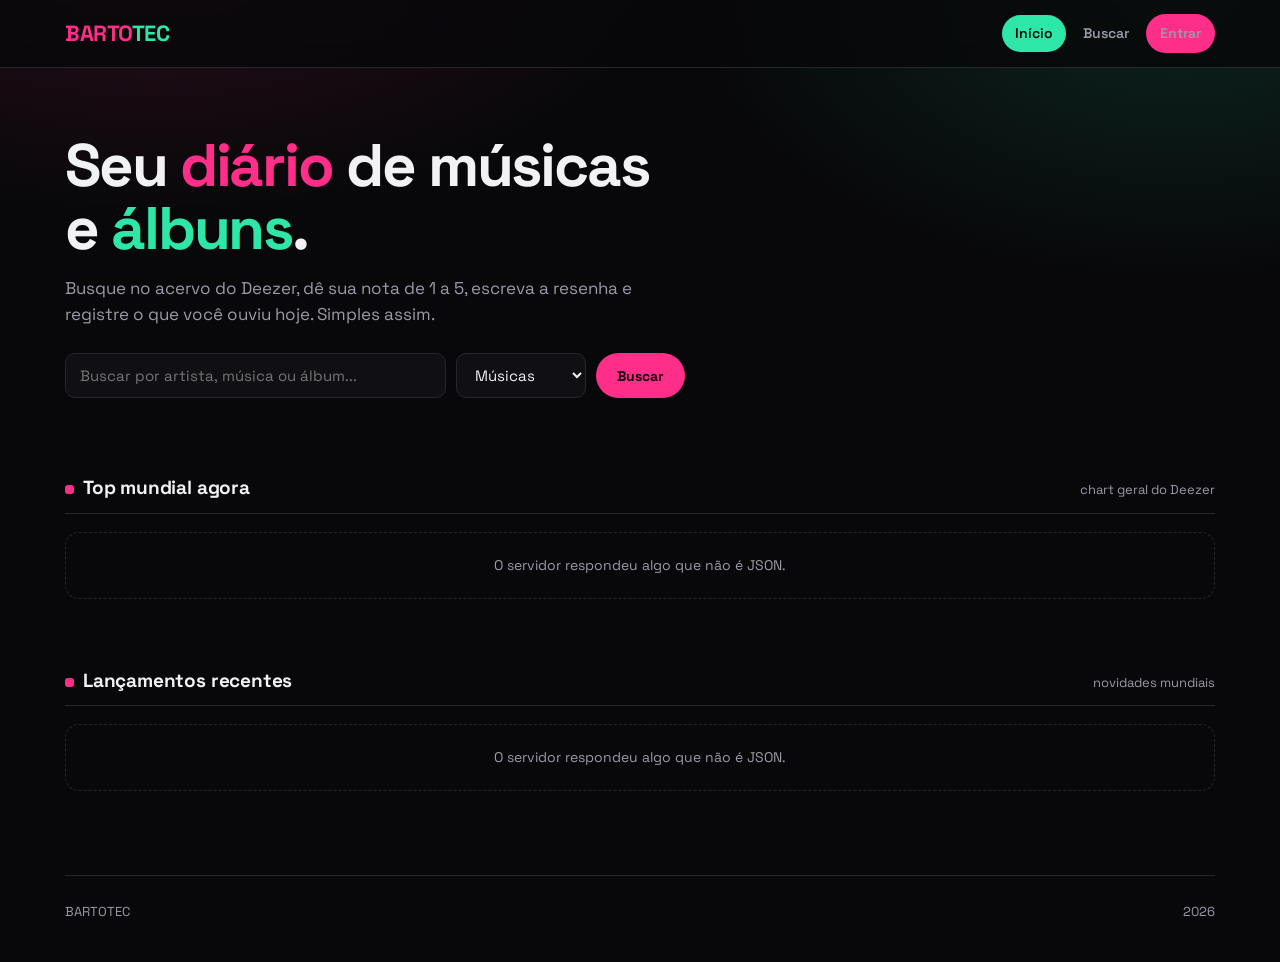
<file: index.html>
<!doctype html>
<html lang="pt-BR">
  <head>
    <meta charset="utf-8" />
    <meta name="viewport" content="width=device-width, initial-scale=1" />
    <title>BARTOTEC — Seu diário musical</title>
    <meta name="description" content="Avalie músicas e álbuns, monte seu diário de escutas e sua lista de quero ouvir. Top mundial e lançamentos direto do Deezer." />
    <link rel="preconnect" href="https://fonts.googleapis.com" />
    <link rel="preconnect" href="https://fonts.gstatic.com" crossorigin />
    <link href="https://fonts.googleapis.com/css2?family=Space+Grotesk:wght@400;600;700&display=swap" rel="stylesheet" />
    <link rel="stylesheet" href="css/style.css?v=8" />
  </head>
  <body>
    <header id="topo"></header>

    <main>
      <section class="container hero">
        <h1>Seu <em>diário</em> de músicas e <b>álbuns</b>.</h1>
        <p>
          Busque no acervo do Deezer, dê sua nota de 1 a 5, escreva a resenha e registre o que
          você ouviu hoje. Simples assim.
        </p>
        <form class="busca" id="form-busca" style="max-width: 620px">
          <input id="campo-busca" type="search" placeholder="Buscar por artista, música ou álbum..." />
          <select id="tipo-busca">
            <option value="track">Músicas</option>
            <option value="album">Álbuns</option>
            <option value="artist">Artistas</option>
          </select>
          <button class="btn btn-rosa" type="submit">Buscar</button>
        </form>
      </section>

      <section class="container secao">
        <div class="secao-topo">
          <h2>Top mundial agora</h2>
          <span class="info">chart geral do Deezer</span>
        </div>
        <div class="grade" id="grade-top"><p class="carregando">Carregando o top mundial...</p></div>
      </section>

      <section class="container secao">
        <div class="secao-topo">
          <h2>Lançamentos recentes</h2>
          <span class="info">novidades mundiais</span>
        </div>
        <div class="grade" id="grade-recentes"><p class="carregando">Carregando lançamentos...</p></div>
      </section>
    </main>

    <footer id="rodape"></footer>

    <script src="js/api.js?v=8"></script>
    <script src="js/comum.js?v=8"></script>
    <script src="js/inicio.js?v=8"></script>
  </body>
</html>
</file>
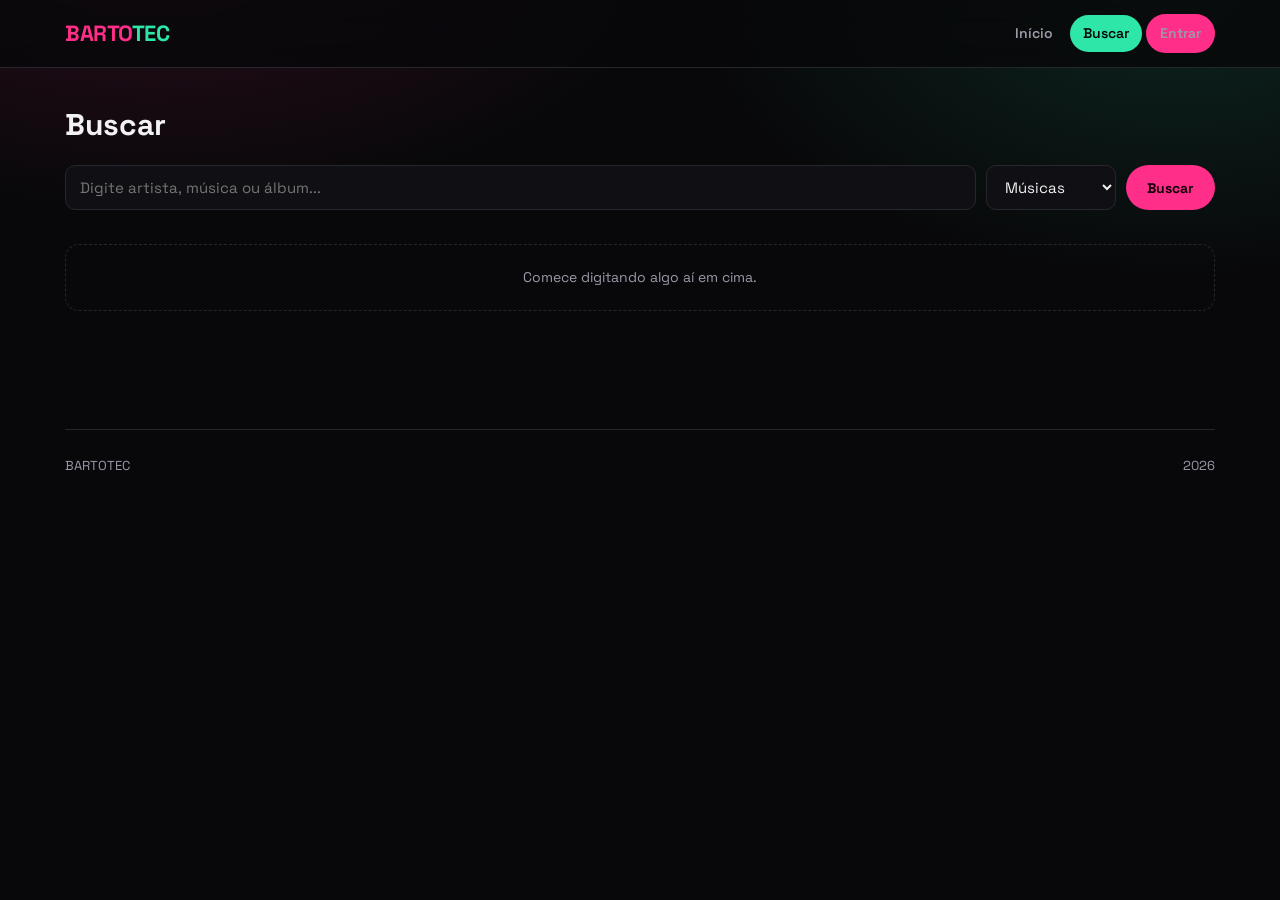
<file: buscar.html>
<!doctype html>
<html lang="pt-BR">
  <head>
    <meta charset="utf-8" />
    <meta name="viewport" content="width=device-width, initial-scale=1" />
    <title>Buscar músicas e álbuns — BARTOTEC</title>
    <meta name="description" content="Busque músicas, álbuns e artistas no acervo do Deezer e avalie no BARTOTEC." />
    <link href="https://fonts.googleapis.com/css2?family=Space+Grotesk:wght@400;600;700&display=swap" rel="stylesheet" />
    <link rel="stylesheet" href="css/style.css?v=8" />
  </head>
  <body>
    <header id="topo"></header>

    <main class="container secao">
      <h1 style="font-size: 30px; margin-bottom: 18px">Buscar</h1>
      <form class="busca" id="form-busca">
        <input id="campo-busca" type="search" placeholder="Digite artista, música ou álbum..." />
        <select id="tipo-busca">
          <option value="track">Músicas</option>
          <option value="album">Álbuns</option>
          <option value="artist">Artistas</option>
        </select>
        <button class="btn btn-rosa" type="submit">Buscar</button>
      </form>

      <div class="secao">
        <div class="grade" id="resultados"></div>
      </div>
    </main>

    <footer id="rodape"></footer>

    <script src="js/api.js?v=8"></script>
    <script src="js/comum.js?v=8"></script>
    <script src="js/buscar.js?v=8"></script>
  </body>
</html>
</file>
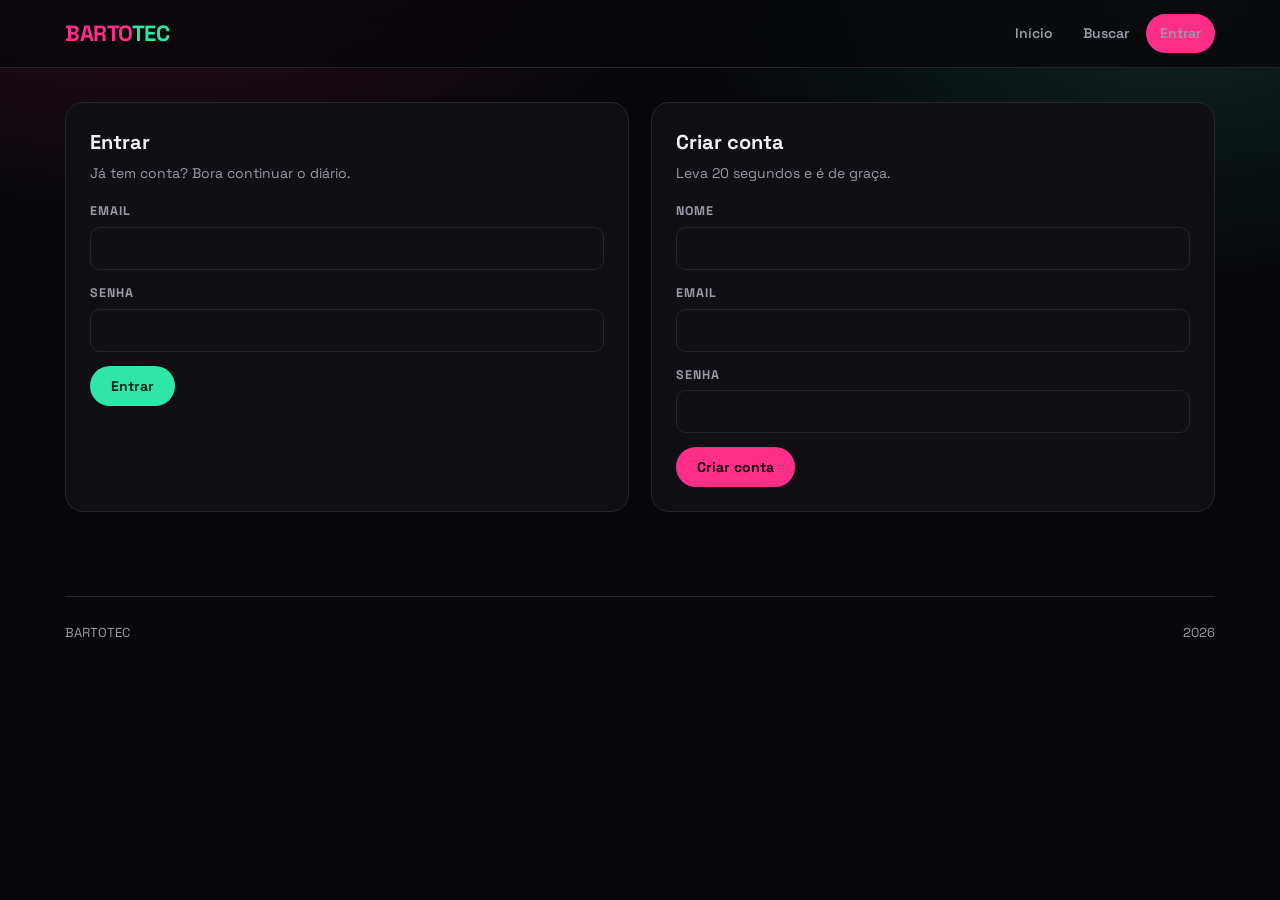
<file: entrar.html>
<!doctype html>
<html lang="pt-BR">
  <head>
    <meta charset="utf-8" />
    <meta name="viewport" content="width=device-width, initial-scale=1" />
    <title>Entrar ou criar conta — BARTOTEC</title>
    <meta name="description" content="Acesse sua conta BARTOTEC para avaliar músicas, manter seu diário de escutas e sua lista de quero ouvir." />
    <link href="https://fonts.googleapis.com/css2?family=Space+Grotesk:wght@400;600;700&display=swap" rel="stylesheet" />
    <link rel="stylesheet" href="css/style.css?v=8" />
  </head>
  <body>
    <header id="topo"></header>

    <main class="container secao">
      <div class="duas-colunas">
        <section class="painel">
          <h2>Entrar</h2>
          <p class="desc">Já tem conta? Bora continuar o diário.</p>
          <div class="aviso erro esconde" id="aviso-login"></div>
          <form id="form-login">
            <label class="campo"><span>Email</span><input type="email" id="login-email" required /></label>
            <label class="campo"><span>Senha</span><input type="password" id="login-senha" required /></label>
            <button class="btn btn-verde" type="submit">Entrar</button>
          </form>
        </section>

        <section class="painel">
          <h2>Criar conta</h2>
          <p class="desc">Leva 20 segundos e é de graça.</p>
          <div class="aviso erro esconde" id="aviso-registro"></div>
          <form id="form-registro">
            <label class="campo"><span>Nome</span><input type="text" id="reg-nome" required /></label>
            <label class="campo"><span>Email</span><input type="email" id="reg-email" required /></label>
            <label class="campo"><span>Senha</span><input type="password" id="reg-senha" minlength="6" required /></label>
            <button class="btn btn-rosa" type="submit">Criar conta</button>
          </form>
        </section>
      </div>
    </main>

    <footer id="rodape"></footer>

    <script src="js/api.js?v=8"></script>
    <script src="js/comum.js?v=8"></script>
    <script src="js/entrar.js?v=8"></script>
  </body>
</html>
</file>
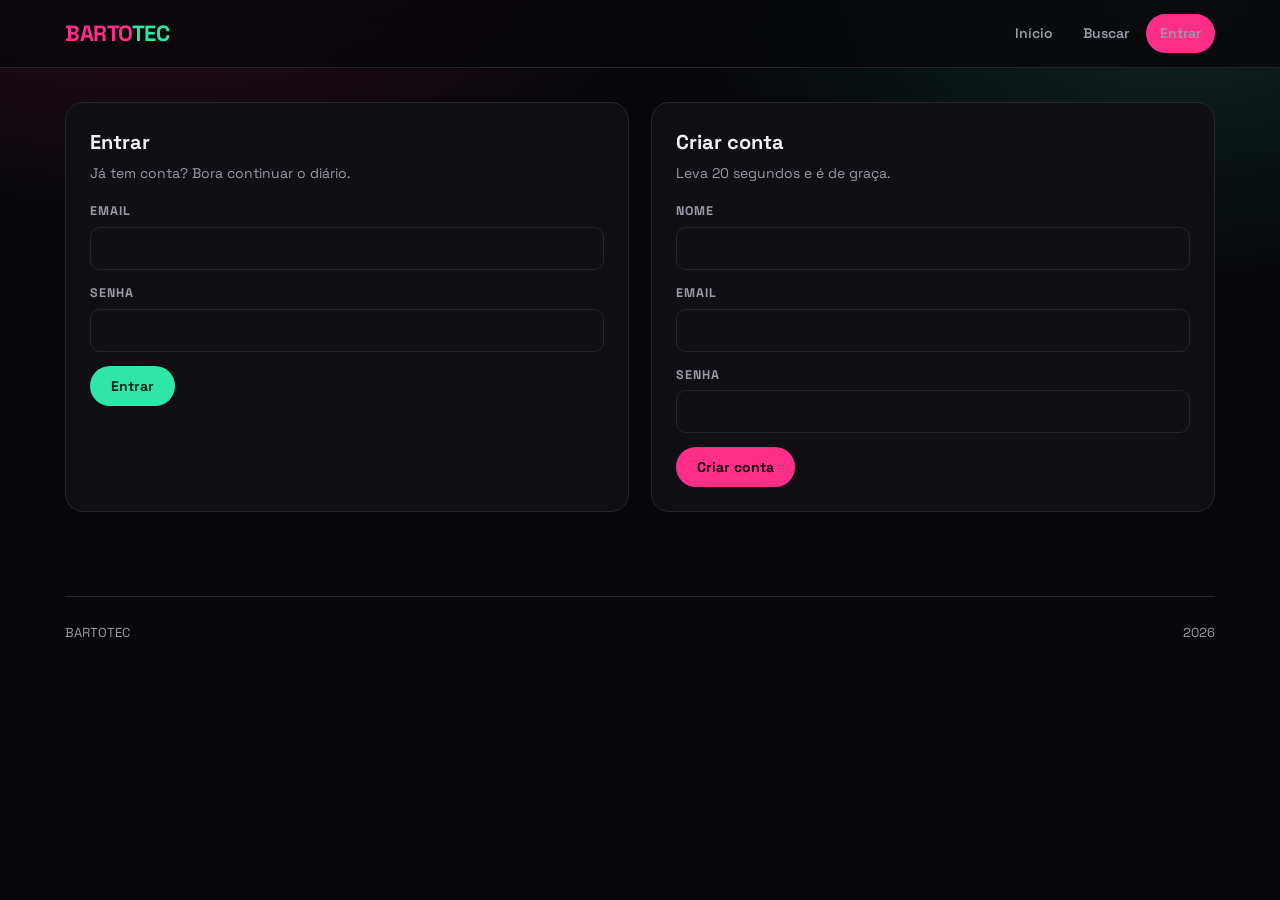
<file: perfil.html>
<!doctype html>
<html lang="pt-BR">
  <head>
    <meta charset="utf-8" />
    <meta name="viewport" content="width=device-width, initial-scale=1" />
    <title>Perfil e diário musical — BARTOTEC</title>
    <meta name="description" content="Suas avaliações, seu diário de escutas e sua lista de quero ouvir em um só lugar." />
    <link href="https://fonts.googleapis.com/css2?family=Space+Grotesk:wght@400;600;700&display=swap" rel="stylesheet" />
    <link rel="stylesheet" href="css/style.css?v=8" />
  </head>
  <body>
    <header id="topo"></header>

    <main class="container secao">
      <div class="painel" id="cabecalho-perfil"><p class="carregando">Carregando perfil...</p></div>

      <div class="abas">
        <button class="ativa" data-aba="avaliacoes">Avaliações</button>
        <button data-aba="diario">Diário</button>
        <button data-aba="quero">Quero ouvir</button>
      </div>

      <div class="lista" id="conteudo-aba"></div>
    </main>

    <footer id="rodape"></footer>

    <script src="js/api.js?v=8"></script>
    <script src="js/comum.js?v=8"></script>
    <script src="js/perfil.js?v=8"></script>
  </body>
</html>
</file>
<file: css/style.css>
/* ==========================================================
   BARTOTEC — Letterbox Musical
   Paleta: preto, rosa e verde
   ========================================================== */

:root {
  --preto: #08080a;
  --preto-2: #101014;
  --preto-3: #17171d;
  --linha: #26262f;
  --rosa: #ff2e88;
  --rosa-claro: #ff7ab5;
  --verde: #2ee6a8;
  --verde-escuro: #12b487;
  --texto: #f2f2f5;
  --texto-fraco: #9a9aa8;
  --raio: 14px;
  --sombra: 0 10px 30px rgba(0, 0, 0, 0.55);
  --fonte: "Space Grotesk", "Segoe UI", system-ui, sans-serif;
}

* {
  box-sizing: border-box;
  margin: 0;
  padding: 0;
}

html {
  scroll-behavior: smooth;
}

body {
  background: var(--preto);
  background-image:
    radial-gradient(900px 500px at 12% -10%, rgba(255, 46, 136, 0.16), transparent 60%),
    radial-gradient(800px 460px at 92% 0%, rgba(46, 230, 168, 0.13), transparent 60%);
  background-attachment: fixed;
  color: var(--texto);
  font-family: var(--fonte);
  min-height: 100vh;
  line-height: 1.5;
}

a {
  color: inherit;
  text-decoration: none;
}

img {
  display: block;
  max-width: 100%;
}

.container {
  width: min(1150px, 92vw);
  margin: 0 auto;
}

/* ------------------ Cabeçalho ------------------ */

.topo {
  position: sticky;
  top: 0;
  z-index: 40;
  background: rgba(8, 8, 10, 0.82);
  backdrop-filter: blur(14px);
  border-bottom: 1px solid var(--linha);
}

.topo-interno {
  display: flex;
  align-items: center;
  gap: 20px;
  padding: 14px 0;
}

.marca {
  font-size: 22px;
  font-weight: 800;
  letter-spacing: -0.02em;
  white-space: nowrap;
}

.marca span:first-child {
  color: var(--rosa);
}

.marca span:last-child {
  color: var(--verde);
}

.menu {
  display: flex;
  gap: 4px;
  margin-left: auto;
  align-items: center;
  flex-wrap: wrap;
}

.menu a {
  padding: 8px 13px;
  border-radius: 999px;
  font-size: 14px;
  font-weight: 600;
  color: var(--texto-fraco);
  transition: 0.18s;
}

.menu a:hover {
  color: var(--texto);
  background: var(--preto-3);
}

.menu a.ativo {
  color: var(--preto);
  background: var(--verde);
}

/* ------------------ Botões ------------------ */

.btn {
  display: inline-flex;
  align-items: center;
  justify-content: center;
  gap: 8px;
  border: 1px solid transparent;
  border-radius: 999px;
  padding: 10px 20px;
  font-family: var(--fonte);
  font-size: 14px;
  font-weight: 700;
  cursor: pointer;
  transition: 0.18s;
  background: var(--preto-3);
  color: var(--texto);
}

.btn:hover {
  transform: translateY(-1px);
}

.btn-rosa {
  background: var(--rosa);
  color: #12000a;
}

.btn-rosa:hover {
  background: var(--rosa-claro);
}

.btn-verde {
  background: var(--verde);
  color: #002418;
}

.btn-verde:hover {
  background: var(--verde-escuro);
}

.btn-linha {
  background: transparent;
  border-color: var(--linha);
  color: var(--texto);
}

.btn-linha:hover {
  border-color: var(--rosa);
  color: var(--rosa);
}

.btn-pequeno {
  padding: 6px 13px;
  font-size: 12.5px;
}

/* ------------------ Formulários ------------------ */

.campo {
  display: block;
  margin-bottom: 14px;
}

.campo span {
  display: block;
  font-size: 12.5px;
  text-transform: uppercase;
  letter-spacing: 0.08em;
  color: var(--texto-fraco);
  margin-bottom: 6px;
  font-weight: 700;
}

input,
textarea,
select {
  width: 100%;
  background: var(--preto-2);
  border: 1px solid var(--linha);
  border-radius: 10px;
  padding: 11px 14px;
  color: var(--texto);
  font-family: var(--fonte);
  font-size: 15px;
  outline: none;
  transition: 0.18s;
}

input:focus,
textarea:focus,
select:focus {
  border-color: var(--rosa);
  box-shadow: 0 0 0 3px rgba(255, 46, 136, 0.15);
}

textarea {
  min-height: 110px;
  resize: vertical;
}

/* ------------------ Busca ------------------ */

.busca {
  display: flex;
  gap: 10px;
  flex-wrap: wrap;
}

.busca input {
  flex: 1 1 240px;
}

.busca select {
  width: auto;
  min-width: 130px;
}

/* ------------------ Hero ------------------ */

.hero {
  padding: 66px 0 42px;
}

.hero h1 {
  font-size: clamp(34px, 6vw, 60px);
  line-height: 1.05;
  letter-spacing: -0.035em;
  font-weight: 800;
  max-width: 15ch;
}

.hero h1 em {
  font-style: normal;
  color: var(--rosa);
}

.hero h1 b {
  color: var(--verde);
}

.hero p {
  color: var(--texto-fraco);
  margin: 16px 0 26px;
  max-width: 56ch;
  font-size: 17px;
}

/* ------------------ Seções ------------------ */

.secao {
  padding: 34px 0;
}

.secao-topo {
  display: flex;
  align-items: baseline;
  gap: 14px;
  margin-bottom: 18px;
  border-bottom: 1px solid var(--linha);
  padding-bottom: 10px;
}

.secao-topo h2 {
  font-size: 19px;
  font-weight: 800;
  letter-spacing: -0.01em;
}

.secao-topo h2::before {
  content: "";
  display: inline-block;
  width: 9px;
  height: 9px;
  border-radius: 3px;
  background: var(--rosa);
  margin-right: 9px;
}

.secao-topo .info {
  font-size: 13px;
  color: var(--texto-fraco);
  margin-left: auto;
}

/* ------------------ Grade de capas ------------------ */

.grade {
  display: grid;
  grid-template-columns: repeat(auto-fill, minmax(146px, 1fr));
  gap: 18px;
}

.cartao {
  background: var(--preto-2);
  border: 1px solid var(--linha);
  border-radius: var(--raio);
  overflow: hidden;
  transition: 0.2s;
  display: block;
}

.cartao:hover {
  transform: translateY(-4px);
  border-color: var(--rosa);
  box-shadow: var(--sombra);
}

.cartao .capa {
  aspect-ratio: 1;
  width: 100%;
  object-fit: cover;
  background: var(--preto-3);
}

.cartao .info {
  padding: 10px 12px 13px;
}

.cartao .titulo {
  font-size: 14px;
  font-weight: 700;
  line-height: 1.25;
  display: -webkit-box;
  -webkit-line-clamp: 2;
  -webkit-box-orient: vertical;
  overflow: hidden;
}

.cartao .sub {
  font-size: 12.5px;
  color: var(--texto-fraco);
  margin-top: 4px;
  white-space: nowrap;
  overflow: hidden;
  text-overflow: ellipsis;
}

.etiqueta {
  display: inline-block;
  font-size: 10.5px;
  font-weight: 800;
  text-transform: uppercase;
  letter-spacing: 0.1em;
  padding: 3px 8px;
  border-radius: 999px;
  background: rgba(46, 230, 168, 0.14);
  color: var(--verde);
  margin-bottom: 7px;
}

.etiqueta.rosa {
  background: rgba(255, 46, 136, 0.14);
  color: var(--rosa);
}

/* ------------------ Listas / itens ------------------ */

.lista {
  display: flex;
  flex-direction: column;
  gap: 12px;
}

.item {
  display: flex;
  gap: 14px;
  align-items: center;
  background: var(--preto-2);
  border: 1px solid var(--linha);
  border-radius: var(--raio);
  padding: 12px 14px;
}

.item img {
  width: 58px;
  height: 58px;
  border-radius: 10px;
  object-fit: cover;
  background: var(--preto-3);
}

.item .corpo {
  flex: 1;
  min-width: 0;
}

.item .corpo h3 {
  font-size: 15px;
  font-weight: 700;
}

.item .corpo p {
  font-size: 13px;
  color: var(--texto-fraco);
}

.item .acoes {
  display: flex;
  gap: 8px;
  flex-wrap: wrap;
}

/* ------------------ Notas / estrelas ------------------ */

.estrelas {
  color: var(--verde);
  letter-spacing: 2px;
  font-size: 15px;
}

.estrelas .vazia {
  color: var(--linha);
}

.nota-escolha {
  display: flex;
  gap: 6px;
}

/* ------------------ Estrelas de nota (input, com meia estrela) ------------------ */
/* Técnica: cada estrela tem 2 SVGs empilhados (fundo cinza + preenchida por
   cima). O SVG "preenchida" fica dentro de uma caixa que o JS encolhe pra
   0%/50%/100% com overflow:hidden — só que o SVG em si mantém o tamanho fixo
   (não estica/encolhe junto), então o corte sempre cai exatamente na metade
   da estrela, sem ficar torto. */

.estrelas-input {
  display: flex;
  align-items: center;
  gap: 4px;
  margin-top: 4px;
}

.estrela-input {
  position: relative;
  display: inline-block;
  width: 46px;
  height: 46px;
  cursor: pointer;
  border-radius: 8px;
}

.estrela-input:focus-visible {
  outline: 2px solid var(--rosa);
  outline-offset: 3px;
}

.estrela-input svg {
  display: block;
  width: 46px;
  height: 46px;
}

.estrela-input .base path {
  fill: var(--linha);
}

.estrela-input .preenchida {
  position: absolute;
  top: 0;
  left: 0;
  width: 0%; /* JS ajusta pra 0%, 50% ou 100% */
  height: 100%;
  overflow: hidden;
  pointer-events: none;
}

.estrela-input .preenchida svg {
  width: 46px; /* tamanho fixo — não acompanha a largura do recorte acima */
  height: 46px;
}

.estrela-input .preenchida path {
  fill: var(--rosa);
}

.estrelas-input-valor {
  display: block;
  font-size: 13px;
  color: var(--texto-fraco);
  margin-top: 8px;
}

/* ------------------ Estrelas de exibição (resenhas já feitas) ------------------ */

.estrelas-mostrar {
  display: inline-flex;
  align-items: center;
  gap: 1px;
  vertical-align: middle;
}

.estrelas-mostrar .estrela-mostrar {
  position: relative;
  display: inline-block;
  width: 18px;
  height: 18px;
}

.estrelas-mostrar .estrela-mostrar svg {
  display: block;
  width: 18px;
  height: 18px;
}

.estrelas-mostrar .estrela-mostrar .base path {
  fill: var(--linha);
}

.estrelas-mostrar .estrela-mostrar .preenchida {
  position: absolute;
  top: 0;
  left: 0;
  width: 0%;
  height: 100%;
  overflow: hidden;
}

.estrelas-mostrar .estrela-mostrar .preenchida svg {
  width: 18px;
  height: 18px;
}

.estrelas-mostrar .estrela-mostrar .preenchida path {
  fill: var(--verde);
}

/* ------------------ Painéis ------------------ */

.painel {
  background: var(--preto-2);
  border: 1px solid var(--linha);
  border-radius: 18px;
  padding: 24px;
}

.painel h2 {
  font-size: 20px;
  margin-bottom: 6px;
}

.painel .desc {
  color: var(--texto-fraco);
  font-size: 14px;
  margin-bottom: 18px;
}

.duas-colunas {
  display: grid;
  grid-template-columns: 1fr 1fr;
  gap: 22px;
}

.perfil-topo {
  display: flex;
  gap: 20px;
  align-items: center;
  flex-wrap: wrap;
}

.avatar {
  width: 78px;
  height: 78px;
  border-radius: 50%;
  display: grid;
  place-items: center;
  font-size: 30px;
  font-weight: 800;
  color: #12000a;
  background: linear-gradient(135deg, var(--rosa), var(--verde));
}

.estatisticas {
  display: flex;
  gap: 26px;
  margin-left: auto;
  flex-wrap: wrap;
}

.estatisticas div strong {
  display: block;
  font-size: 26px;
  color: var(--verde);
  line-height: 1;
}

.estatisticas div span {
  font-size: 12px;
  text-transform: uppercase;
  letter-spacing: 0.08em;
  color: var(--texto-fraco);
}

/* ------------------ Abas ------------------ */

.abas {
  display: flex;
  gap: 6px;
  margin: 26px 0 18px;
  border-bottom: 1px solid var(--linha);
  flex-wrap: wrap;
}

.abas button {
  background: none;
  border: none;
  border-bottom: 2px solid transparent;
  color: var(--texto-fraco);
  font-family: var(--fonte);
  font-weight: 700;
  font-size: 14px;
  padding: 10px 14px;
  cursor: pointer;
}

.abas button.ativa {
  color: var(--rosa);
  border-bottom-color: var(--rosa);
}

/* ------------------ Avisos ------------------ */

.aviso {
  border-radius: 10px;
  padding: 11px 14px;
  font-size: 14px;
  margin-bottom: 14px;
  border: 1px solid;
}

.aviso.erro {
  background: rgba(255, 46, 136, 0.1);
  border-color: rgba(255, 46, 136, 0.4);
  color: var(--rosa-claro);
}

.aviso.ok {
  background: rgba(46, 230, 168, 0.1);
  border-color: rgba(46, 230, 168, 0.4);
  color: var(--verde);
}

.grade .vazio,
.grade .carregando,
.lista .vazio,
.lista .carregando {
  grid-column: 1 / -1;
}

.vazio {
  color: var(--texto-fraco);
  font-size: 14px;
  padding: 22px;
  text-align: center;
  border: 1px dashed var(--linha);
  border-radius: var(--raio);
}

.carregando {
  color: var(--texto-fraco);
  font-size: 14px;
  padding: 18px 0;
}

/* ------------------ Rodapé ------------------ */

.rodape {
  border-top: 1px solid var(--linha);
  margin-top: 50px;
  padding: 26px 0 40px;
  color: var(--texto-fraco);
  font-size: 13px;
  display: flex;
  justify-content: space-between;
  gap: 12px;
  flex-wrap: wrap;
}

.esconde {
  display: none !important;
}

/* ------------------ Ficha de detalhes do item (item.html) ------------------ */

.ficha-carregando {
  color: var(--texto-fraco);
  font-size: 13px;
  margin-top: 14px;
}

.ficha-detalhes {
  margin-top: 20px;
  padding-top: 18px;
  border-top: 1px solid var(--linha);
  display: grid;
  grid-template-columns: repeat(auto-fill, minmax(150px, 1fr));
  gap: 16px 20px;
}

.ficha-detalhes .campo-info span {
  display: block;
}

.ficha-detalhes .rotulo {
  font-size: 10.5px;
  font-weight: 800;
  text-transform: uppercase;
  letter-spacing: 0.08em;
  color: var(--texto-fraco);
  margin-bottom: 3px;
}

.ficha-detalhes .valor {
  font-size: 14px;
  font-weight: 600;
  word-break: break-word;
}

.ficha-generos {
  display: flex;
  gap: 6px;
  flex-wrap: wrap;
  margin-top: 2px;
}

.ficha-generos span {
  background: rgba(255, 255, 255, 0.07);
  padding: 3px 10px;
  border-radius: 999px;
  font-size: 11.5px;
  font-weight: 600;
}

.ficha-audio {
  margin-top: 18px;
  width: 100%;
  border-radius: 999px;
}

.ficha-link-externo {
  margin-top: 16px;
  display: inline-flex;
  align-items: center;
  gap: 6px;
  font-size: 13px;
  font-weight: 700;
  color: var(--verde);
}

.ficha-link-externo:hover {
  text-decoration: underline;
}

.ficha-faixas {
  margin-top: 20px;
  padding-top: 16px;
  border-top: 1px solid var(--linha);
}

.ficha-faixas h3 {
  font-size: 14px;
  margin-bottom: 10px;
  color: var(--texto-fraco);
  text-transform: uppercase;
  letter-spacing: 0.06em;
}

.ficha-faixa {
  display: flex;
  align-items: center;
  gap: 10px;
  padding: 8px 0;
  border-bottom: 1px solid var(--linha);
  font-size: 13.5px;
}

.ficha-faixa:last-child {
  border-bottom: none;
}

.ficha-faixa .numero {
  color: var(--texto-fraco);
  width: 22px;
  flex-shrink: 0;
  text-align: right;
}

.ficha-faixa .titulo-faixa {
  flex: 1;
  min-width: 0;
}

.ficha-faixa .duracao-faixa {
  color: var(--texto-fraco);
  flex-shrink: 0;
}

@media (max-width: 760px) {
  .duas-colunas {
    grid-template-columns: 1fr;
  }

  .estatisticas {
    margin-left: 0;
  }

  .menu {
    width: 100%;
    margin-left: 0;
  }

  .topo-interno {
    flex-wrap: wrap;
  }
}


/* ------------------ Barra de navegação inferior (mobile) ------------------ */

.barra-inferior {
  display: none;
}

.perfil-foto {
  width: 78px;
  height: 78px;
  border-radius: 50%;
  object-fit: cover;
  border: 2px solid var(--linha);
  flex-shrink: 0;
}

.avatar-editavel {
  position: relative;
  display: inline-block;
}

.avatar-editavel .trocar-foto {
  position: absolute;
  right: -4px;
  bottom: -4px;
  width: 30px;
  height: 30px;
  border-radius: 50%;
  border: 2px solid var(--preto);
  background: var(--rosa);
  color: #12000a;
  display: grid;
  place-items: center;
  font-size: 14px;
  cursor: pointer;
}

.form-perfil {
  margin-top: 18px;
  padding-top: 18px;
  border-top: 1px solid var(--linha);
  display: grid;
  gap: 12px;
}

.form-perfil textarea {
  width: 100%;
  min-height: 90px;
  resize: vertical;
  background: var(--preto-3);
  border: 1px solid var(--linha);
  border-radius: var(--raio);
  color: var(--texto);
  font-family: var(--fonte);
  font-size: 14px;
  padding: 12px 14px;
}

.form-perfil textarea:focus {
  outline: none;
  border-color: var(--verde);
}

.form-perfil .linha-acoes {
  display: flex;
  gap: 10px;
  flex-wrap: wrap;
  align-items: center;
}

.form-perfil .contador {
  font-size: 12px;
  color: var(--texto-fraco);
  margin-left: auto;
}

@media (max-width: 760px) {
  .topo .menu {
    display: none;
  }

  .topo-interno {
    justify-content: center;
    padding: 12px 0;
  }

  body.com-barra-inferior {
    padding-bottom: 78px;
  }

  .rodape {
    margin-top: 34px;
    padding-bottom: 18px;
  }

  .barra-inferior {
    position: fixed;
    left: 0;
    right: 0;
    bottom: 0;
    z-index: 2147483647;
    display: grid;
    grid-auto-flow: column;
    grid-auto-columns: 1fr;
    align-items: center;
    background: rgba(8, 8, 10, 0.94);
    backdrop-filter: blur(16px);
    border-top: 1px solid var(--linha);
    padding: 8px 4px calc(8px + env(safe-area-inset-bottom));
    pointer-events: auto;
  }

  .barra-inferior .item-barra {
    display: grid;
    justify-items: center;
    gap: 3px;
    padding: 4px 0;
    color: var(--texto-fraco);
    font-size: 10.5px;
    font-weight: 700;
    letter-spacing: 0.02em;
    transition: 0.18s;
  }

  .barra-inferior .item-barra svg {
    width: 24px;
    height: 24px;
  }

  .barra-inferior .item-barra .foto-mini {
    width: 24px;
    height: 24px;
    border-radius: 50%;
    object-fit: cover;
    border: 1px solid var(--linha);
  }

  .barra-inferior .item-barra.ativo {
    color: var(--rosa);
  }

  .barra-inferior .item-barra.ativo .foto-mini {
    border-color: var(--rosa);
  }

  .barra-inferior .item-barra:active {
    transform: scale(0.94);
  }
}
</file>
